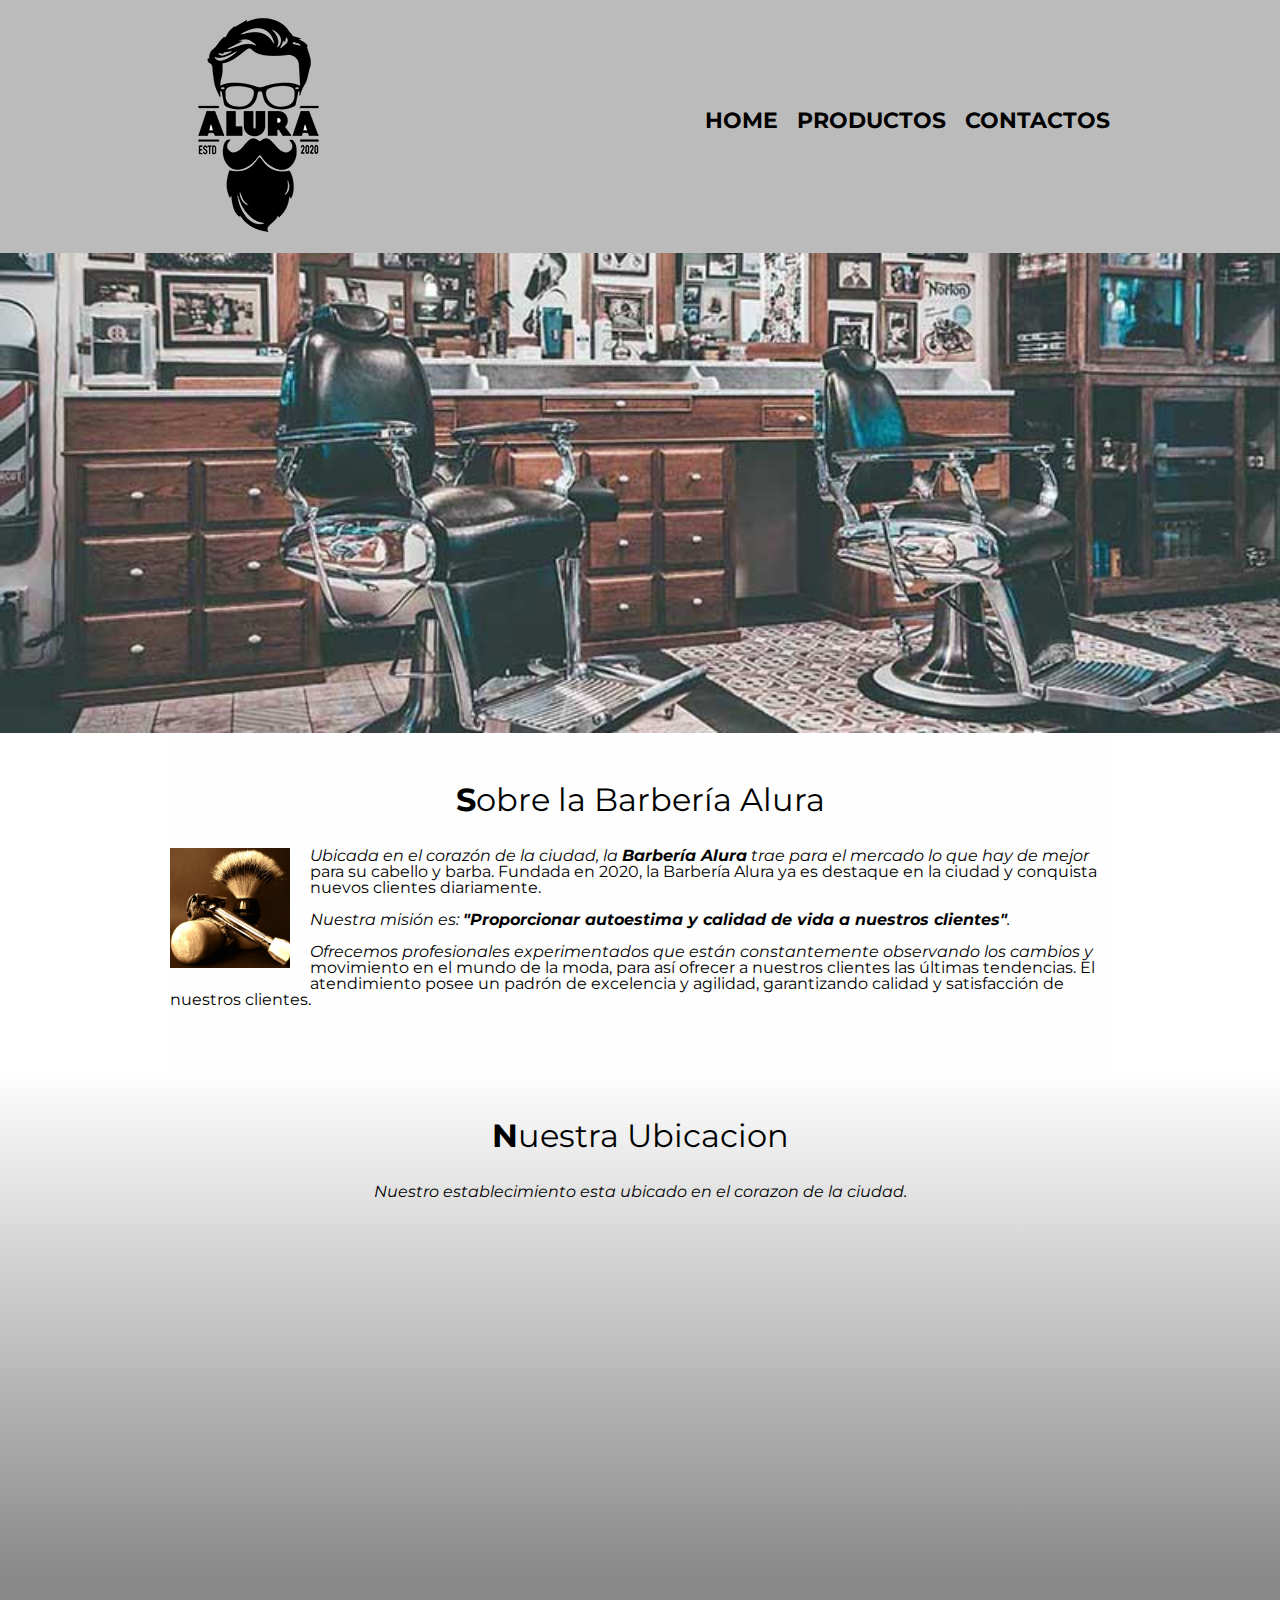
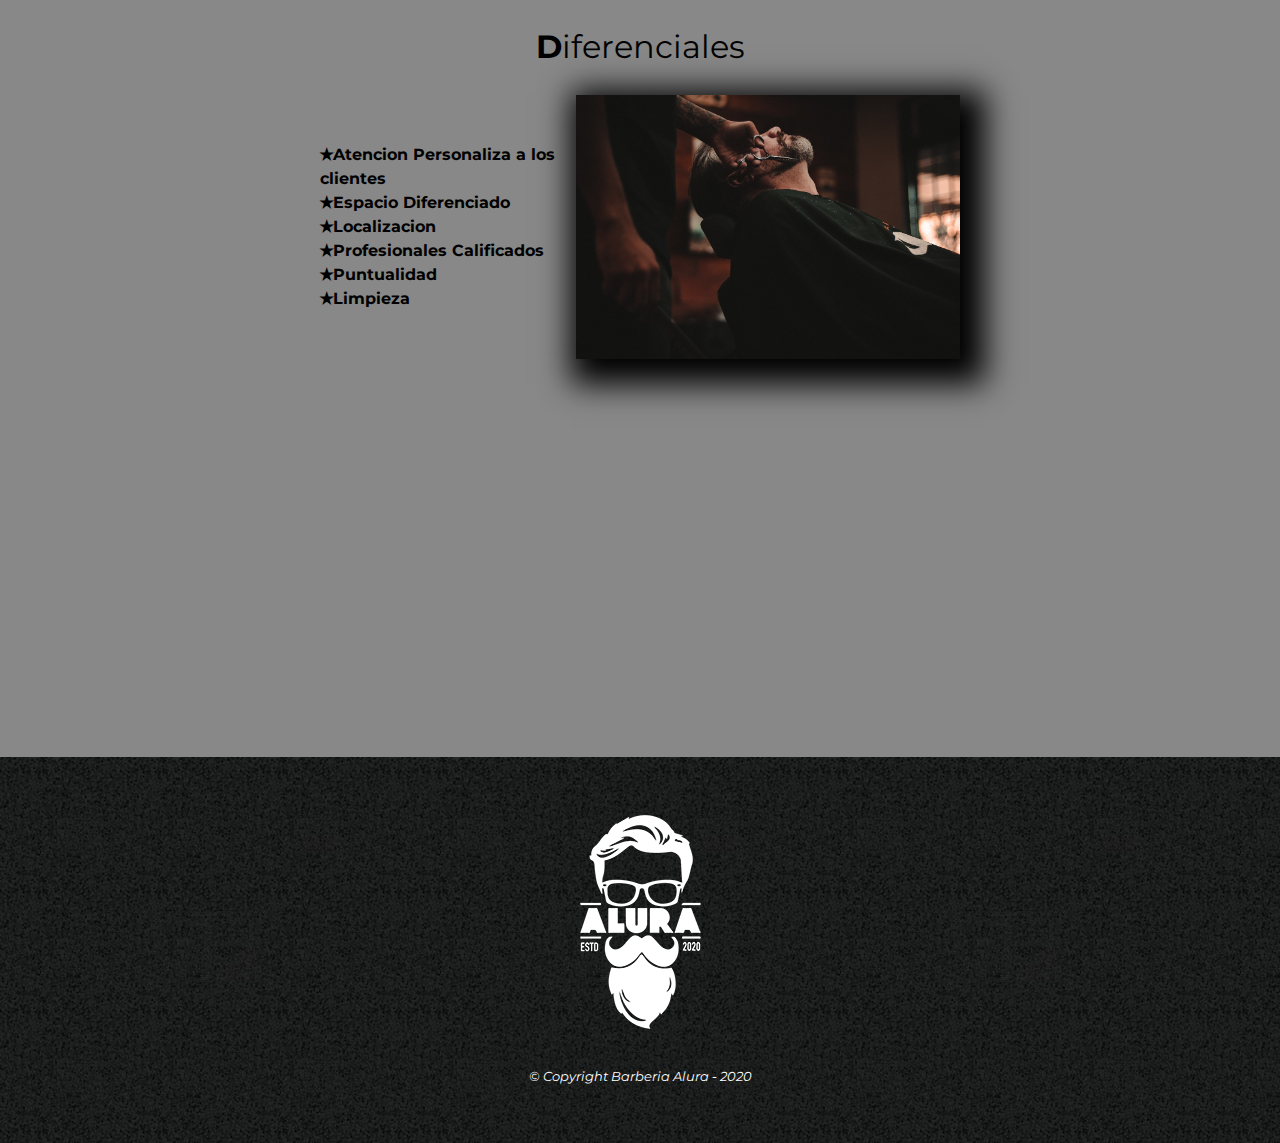
<file: index.html>
<!DOCTYPE html>
<html lang="en">
    <head>
        <meta charset="UTF-8">
        <meta name="viewport" content="width=device-width, initial-scale=1.0">
        <meta http-equiv="X-UA-Compatible" content="IE=edge">
        <link href="https://fonts.googleapis.com/css2?family=Montserrat:wght@300&display=swap" rel="stylesheet">
        <link rel="stylesheet" href="reset.css">
        <link rel="stylesheet" href="style.css">
        
        <title>La barberia</title>
       
    </head>

    <body>
        <header>
            <div class="caja">
                <h1> <img src="./imagenes/logo.png" alt="imagen_barba"></h1>
                <nav>
                    <ul>
                        <li><a href="index.html">Home</a></li>
                        <li><a href="productos.html">Productos</a></li>
                        <li><a href="contacto.html">Contactos</a></li>
                    </ul>
                </nav>
            </div>        
        </header> 

        <img class="banner" src="./banner.jpg" alt="">

    <main>

        <section class="principal">

            <h2 class="titulo-principal">Sobre la Barbería Alura</h2>

                <img class="utensilio" src="./imagenes/utensilios[1].jpg" alt="utensilio">

                <p>Ubicada en el corazón de la ciudad, la <strong>Barbería Alura</strong> trae para el mercado lo que hay de mejor para su cabello y barba. Fundada en 2020, la Barbería Alura ya es destaque en la ciudad y conquista nuevos clientes diariamente.</p>
        
                <p di="mision"><em>Nuestra misión es: <strong>"Proporcionar autoestima y calidad de vida a nuestros clientes"</strong>.</em></p>

                <p >Ofrecemos profesionales experimentados que están constantemente observando los cambios y movimiento en el mundo de la moda, para así ofrecer a nuestros clientes las últimas tendencias. El atendimiento posee un padrón de excelencia y agilidad, garantizando calidad y satisfacción de nuestros clientes.</p> 

        </section>

        <section class="mapa">
                <h3 class="titulo-principal">Nuestra Ubicacion</h3>
                <p>Nuestro establecimiento esta ubicado en el corazon de la ciudad.</p>
                <div class="mapa-contenido">
                    <iframe src="https://www.google.com/maps/embed?pb=!1m14!1m8!1m3!1d497.81878316585124!2d-76.482468!3d3.458885!3m2!1i1024!2i768!4f13.1!3m3!1m2!1s0x0%3A0x3cf73b7cd4096840!2sBarberia%20Arte%20%26%20Estilo%20Cajares!5e0!3m2!1ses!2sco!4v1664126559165!5m2!1ses!2sco" width="100%" height="300" style="border:0;" allowfullscreen="" loading="lazy" referrerpolicy="no-referrer-when-downgrade"></iframe>
                </div>
                
        </section>


        <section class="diferenciales">
            <h3 class="titulo-principal">Diferenciales</h3>

            <div class="contenido-diferenciales">
                <ul class="lista diferenciales">
                    <li class="items">Atencion Personaliza a los clientes</li>
                    <li class="items">Espacio Diferenciado</li>
                    <li class="items">Localizacion</li>
                    <li class="items">Profesionales Calificados</li>
                    <li class="items">Puntualidad</li>
                    <li class="items">Limpieza</li>
                </ul><img src="./imagenes/diferenciales.jpg" alt="imagendif" class="imagen-diferenciales">
            </div>   
            <div class="video">
                <iframe width="100%" height="315" src="https://www.youtube.com/embed/wcVVXUV0YUY" frameborder="0" allow="accelerometer; autoplay; clipboard-write; encrypted-media; gyroscope; picture-in-picture" allowfullscreen></iframe>
              
           </div> 

        </section>
       

    </main>
        <footer>
            <img src="./imagenes/logo-blanco.png" alt="">
            <p class="copyright">&copy Copyright Barberia Alura - 2020</p>
        </footer>
    </body>
</html>
</file>
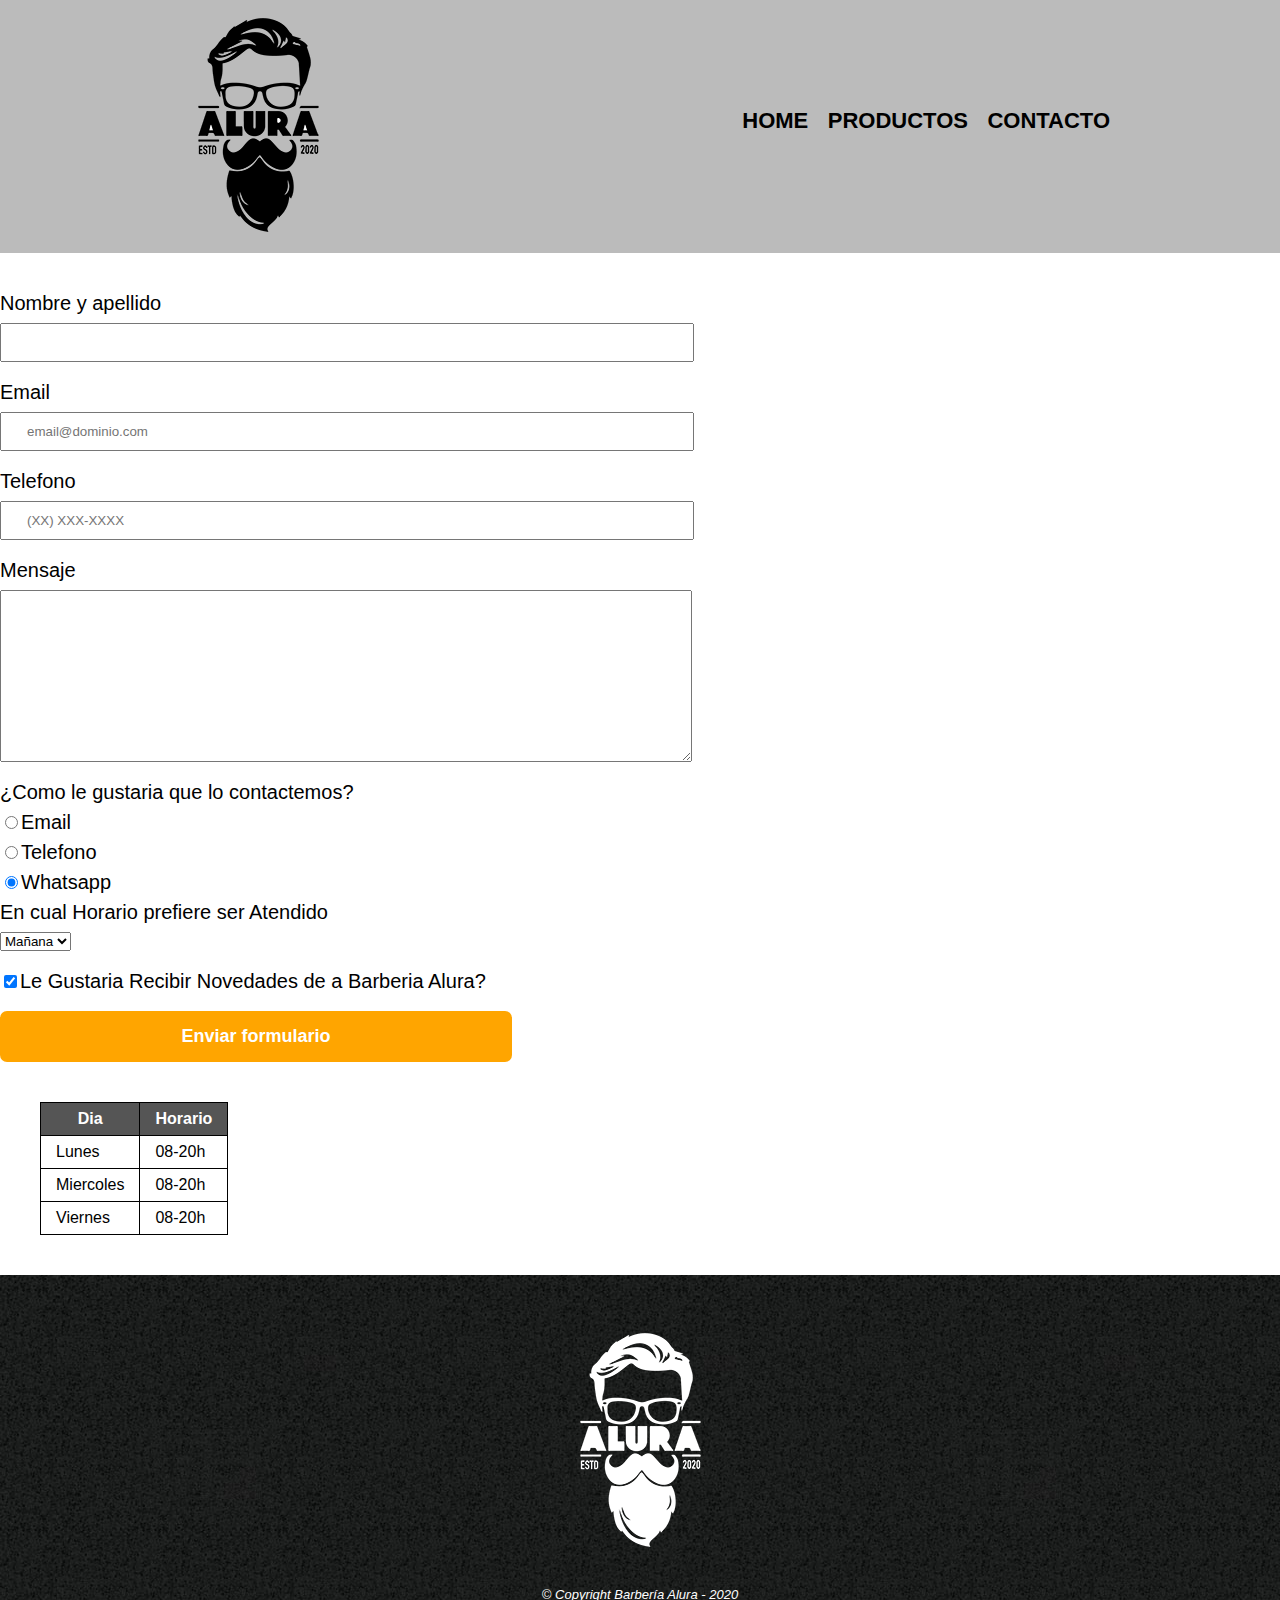
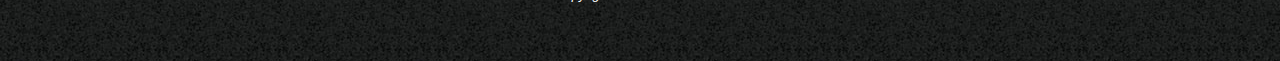
<file: contacto.html>
<!DOCTYPE html>

<html>
    <head>
        <meta charset="UTF-8">
        <meta name="viewport" content="width=device-width">
        <title>Productos - Barbería Alura</title>
        <link rel="stylesheet" href="reset.css">
        <link rel="stylesheet" href="style.css">

    <body>
        <header>
            <div class="caja">
                <h1><img src="imagenes/logo.png" alt="logobarberia"></h1>
                <nav>
                    <ul>
                        <li><a href="index.html">Home</a></li>
                        <li><a href="productos.html">Productos</a></li>
                        <li><a href="contacto.html">Contacto</a></li>
                    </ul>
                </nav>
            </div>
        </header>

        <main>
            <form action="">
                <label for="nombreapellido">Nombre y apellido</label> 
                <input type="text" id="nombreyapellido" class="input-padron" required>

                <label for="correoelectronico">Email</label>
                <input type="email" name="" id="correoelectronico" class="input-padron"
                 placeholder="email@dominio.com" required>

                <label for="telefono">Telefono</label>
                <input type="text" name="" id="telefono" class="input-padron" 
                placeholder="(XX) XXX-XXXX" required>

                <label for="Mensaje">Mensaje</label>
                <textarea id="Mensaje" cols="50" rows="10" class="input-padron" required></textarea>

            <fieldset>
                <legend>¿Como le gustaria que lo contactemos?</legend>
                <label for="radioemail"><input type="radio" name="contacto" value="email" id="radio-email">Email</label>
                
                <label for=""><input type="radio" name="contacto" value="telefono" id="radio-telefono">Telefono</label>
                
                <label for=""><input type="radio" name="contacto" value="Whatsapp" id="radio-whatsapp" checked>Whatsapp</label>
                
            </fieldset>

            <fieldset>
                <legend>En cual Horario prefiere ser Atendido</legend>
                <select name="" id="">
                    <option>Mañana </option>
                    <option>Tarde</option>
                    <option>Noche</option>
                </select>
            </fieldset>

            <label for="" class="checkbox"><input type="checkbox" checked>Le Gustaria Recibir Novedades de a Barberia Alura?
            </label>
                <input type="submit" value="Enviar formulario" class="enviar">
            </form>

            <table>
                <thead>
                    <tr>
                        <th>Dia</th>
                        <th>Horario</th>
                    </tr>
                </thead>
                <tbody>
                    <tr>
                        <td>Lunes</td>
                        <td>08-20h</td>
                    </tr>
                    <tr>
                        <td>Miercoles</td>
                        <td>08-20h</td>
                    </tr>
                    <tr>
                        <td>Viernes</td>
                        <td>08-20h</td>
                    </tr>
                </tbody>    
            </table>

        </main>

        <footer>
            <img src="imagenes/logo-blanco.png" alt="logobarberia">
            <p class="copyright">&copy Copyright Barbería Alura - 2020</p>
        </footer>
    </body>
</html>
</file>
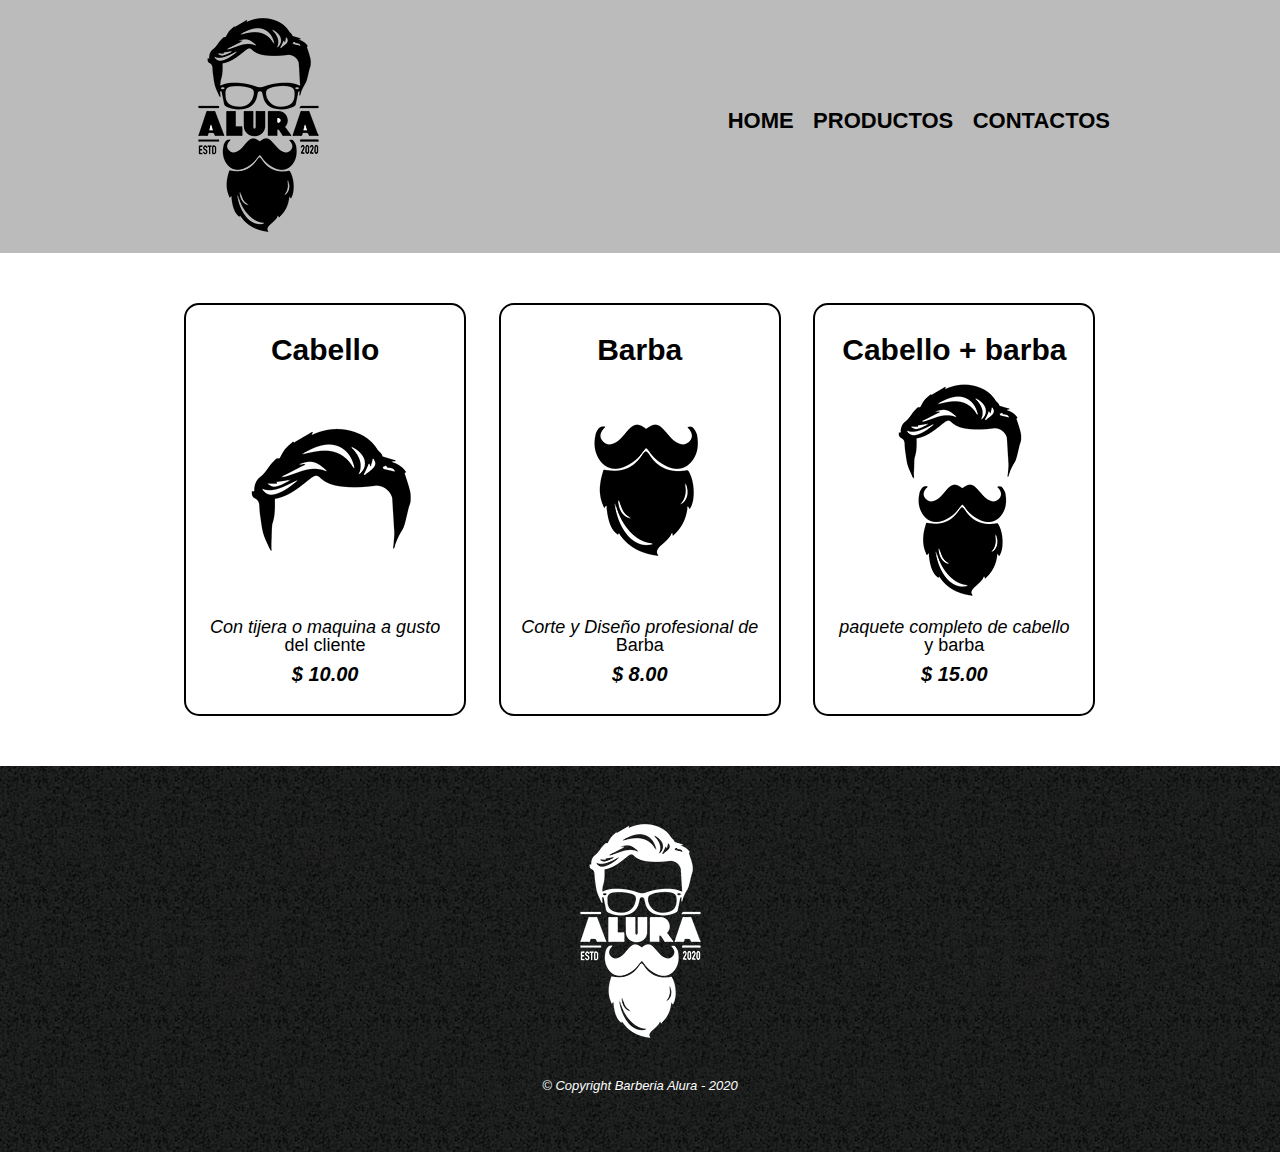
<file: productos.html>
<!DOCTYPE html>
<html lang="en">
<head>
    <meta charset="UTF-8">
    <meta http-equiv="X-UA-Compatible" content="IE=edge">
    <meta name="viewport" content="width=device-width, initial-scale=1.0">
  
    <link rel="stylesheet" href="reset.css">
    <link rel="stylesheet" href="style.css">
    <title>Productos- Barberia alura</title>
</head>
<body>
    <header>
        <div class="caja">
            <h1> <img src="imagenes/logo.png" alt="imagen_barba"></h1>
            <nav>
                <ul>
                    <li><a href="index.html">Home</a></li>
                    <li><a href="productos.html">Productos</a></li>
                    <li><a href="contacto.html">Contactos</a></li>
                </ul>
            </nav>
        </div>        
    </header> 
    <main>
        <ul class="productos">
            <li>
                <h2>Cabello</h2>
                <img src="./imagenes/cabello.jpg" alt="">
                <p class="producto-descripcion">Con tijera o maquina a gusto del cliente</p>
                <p class="producto-precio">$ 10.00</p>
            </li>
            <li> 
                <h2>Barba</h2>
                <img src="./imagenes/barba.jpg" alt="">
                <p class="producto-descripcion">Corte y Diseño profesional de Barba</p>
                <p class="producto-precio">$ 8.00</p>
            </li>
            <li>
                <h2>Cabello + barba</h2>
                <img src="./imagenes/cabello+barba.jpg" alt="">
                <p class="producto-descripcion">paquete completo de cabello y barba</p>
                <p class="producto-precio">$ 15.00</p>
            </li>
        </ul>
    </main>
    <footer>
        <img src="./imagenes/logo-blanco.png" alt="">
        <p class="copyright">&copy Copyright Barberia Alura - 2020</p>
    </footer>
</body>
</html>
</file>
<file: style.css>
body{
font-family: 'Montserrat', sans-serif;
}

header{
    background-color: #bbbbbb;
    padding: 20px, 0;
    
}

.caja{
    width: 940px;
    position: relative;
    margin: 0 auto;
}

nav{
    position: absolute;
    top:   110px;
    right: 0px;
}

nav li{
    display: inline;
    margin: 0 0 0 15px;
        
}

nav a{
    text-transform: uppercase;
    color: rgb(0, 0, 0);
    font-weight:  bold;
    font-size: 22px;
    text-decoration: none;
}

nav a:hover{
    color: rgb(216, 161, 9);
    text-decoration: underline;
}

.productos{
    width: 940px;
    margin: 0 auto;
    padding: 50px;
    
}

.productos li{
    display: inline-block;
    text-align: center;
    width: 30%;
    vertical-align: top;
    margin: 0 1.5%;
    padding: 30px 20px;
    box-sizing: border-box;
    border: 2px solid black;
    border-radius: 15px;

}

.productos li:hover{
    border-color: rgb(216, 161, 9);
}
.productos li:active{
    border-color: #088c19;
}
.productos li:hover h2{
    font-size: 33px;
}

.productos h2{
    font-size: 30px;
    font-weight: bold;
}

.producto-descripcion{
     font-size: 18px;   
}

.producto-precio{
    font-size: 20px;
    font-weight: bold;
    margin-top: 10px;
}

footer{
    text-align: center;
    background-image: url(./imagenes/bg.jpg);
    padding: 40px;
}

.copyright{
    color: white;
    font-size: 13px;
    margin: 20px;
}
form{
    margin: 40px 0;
}
form label, form legend{
    display: block;
    font-size: 20px;
    margin: 0 0 10px;
}
.input-padron{
    display: block;
    margin: 0 0 20px;
    padding: 10px 25px;
    width: 50%;
}
.checkbox{
    margin: 20px 0;
}
.enviar{
    width: 40%;
    padding: 15px 0;
    font-size: 18px;
    font-weight: bold;
    color: white;
    background: orange;
    border: none;
    border-radius: 7px;
    transition: 2s background;
    cursor: pointer;
}
.enviar:hover{
    background: darkred;
    transform: scale(1.2);
}

table{
    margin: 40px 40px;
}
thead{
    background: #555555;
    color: white;
    font-weight: bold;
}
td,th{
    border: 1px solid black;
    padding: 8px 15px;

}

/*CSS para nuestra home*/

.banner{
    width: 100%;
}
.principal{
    background: #fefefe;
    padding: 3em 0;
    width: 940px;
    margin: 0 auto;
}


.titulo-principal{
    text-align: center;
    font-size: 2em;
    margin: 0 0 1em;
    clear: left;
   /*/text-shadow: 2px 2px 10px red;*/sombras
}   

.titulo-principal::first-letter{
    font-weight: bold;
}
p::first-line{
    font-style: italic;
}

.utensilio{
    width: 120px;
    float: left;
    margin: 0 20px 20px 0;
}

.principal p{
    margin: 0 0 1em;
}

.principal strong{
    font-weight: bold;
}
.principal em{
    font-style: italic;
}

.mapa{
    padding: 3em 0;
    background: linear-gradient(#fefefe,#888888)

}
.mapa p{
    margin: 0 0 2em;
    text-align: center;

}
.mapa-contenido{
    width: 940px;
    margin: 0 auto;
}
.diferenciales{
    padding: 3em 0;
    background: #888888;
    
}
.contenido-diferenciales{
    width: 640px;
    margin: 0 auto;
    display: flex;
}
.lista-diferenciales{
    width: 40%;
    
}
.items{
    line-height: 1.5;
    font-weight: bold;
}
.items::before{
    content: "✭";
}

.imagen-diferenciales{
    width: 60%;
    transition: 400ms;
    box-shadow: 10px 10px 30px 15px black;
    
}
.imagen-diferenciales:hover{
    opacity: 0.3;
}
.video{
    width: 560px;
    margin: 1em auto;
}
@media screen and (max-width:480px){
    h1{
        text-align: center;
    }
    nav{
        position: static;
    }
    .caja, .principal, .mapa-contenido, .contenido-diferenciales, .video, .productos, .productos li{
        width: auto;
    }
    .lista-diferenciales, .imagen-diferenciales{
        width: 100%;
    }
}
</file>
